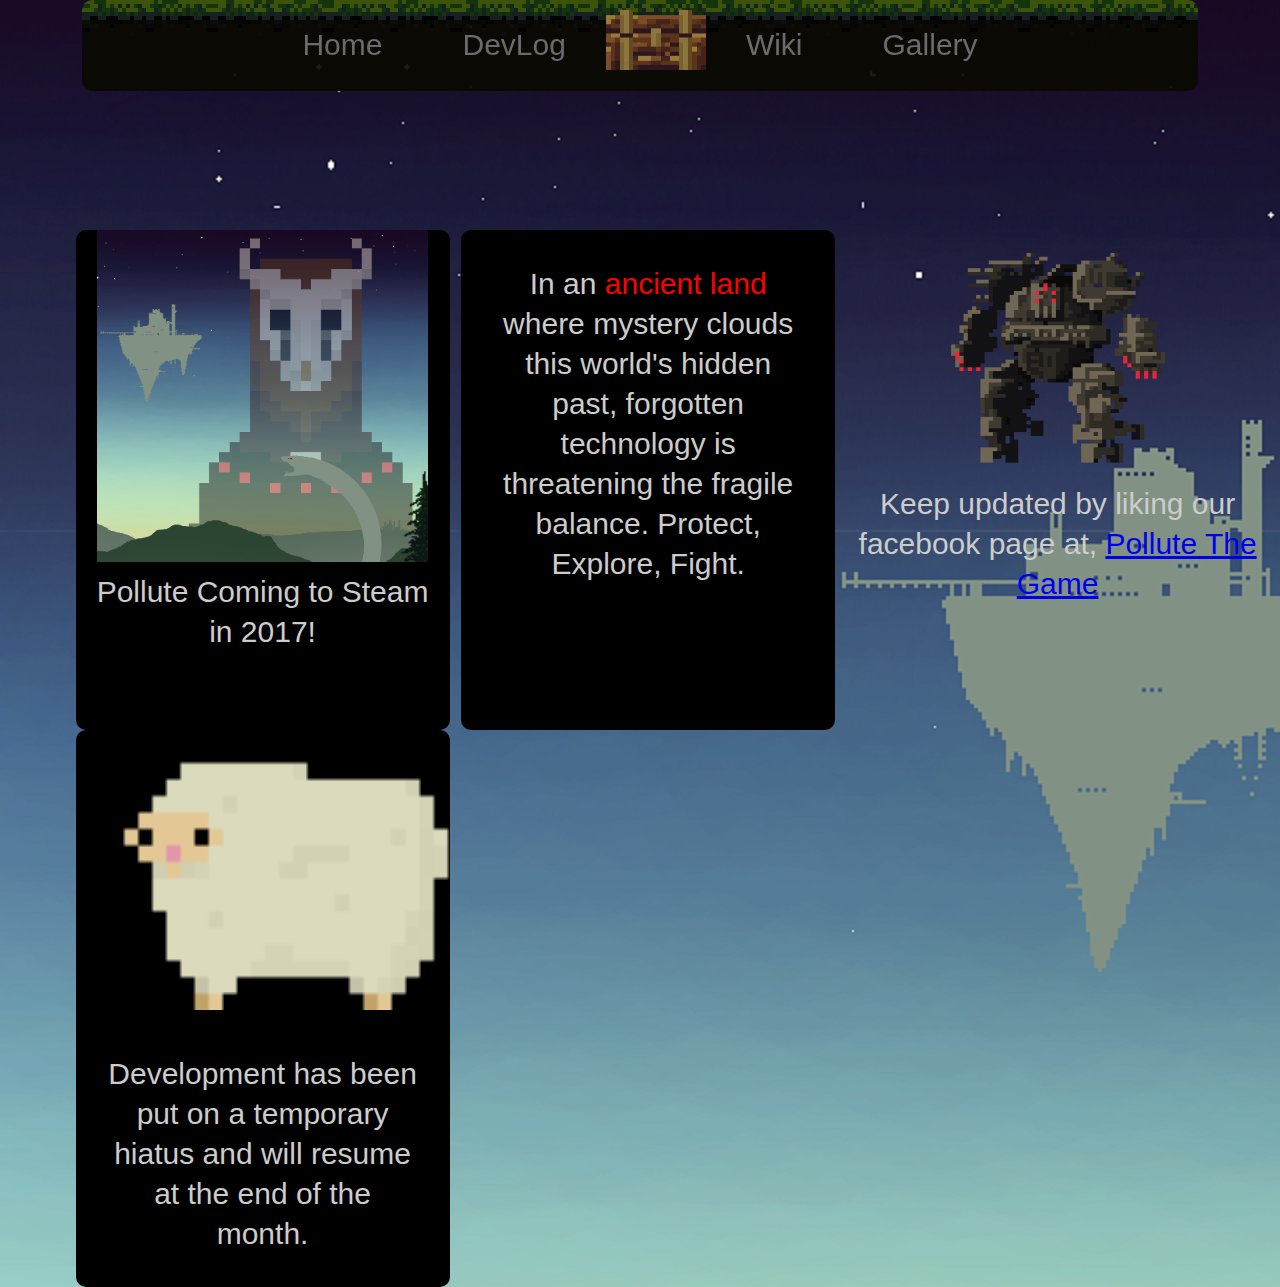
<file: index.html>
<!DOCTYPE html><html lang="en-us"><head>  <title>Pollute-Home</title>  <link rel="stylesheet" type="text/css" href="Pollute.css" /></head>	<body>	<main>		<header title="Pollute"> 				<div class="logo" >			<!--<img src="images/Logo.gif" alt="The Pollute Logo" height="200" width="500">/-->		</div>					<!-- nav ul ul li/-->			<nav role="navigation" class="main-nav" style="z-index:100;">			<ul>				<li><a id="blank"></a></li>				<li><a id="blank"></a></li>								<li><a href="index.html">Home</a></li>								<li><a href="devlog.html">DevLog</a>								<li style="padding-top: 10px; padding-bottom: 11px;"> 					<a id="buy-img" class="buygamelogo" href="buy.html" >						  <img src="images/buy.png" onmouseover="this.src='images/buy-o.png'"						  onmouseout="this.src='images/buy.png'"						  alt="Buy the game" height="60" width="100"> 					</a>														</li>																<li ><a href="wiki/index.html">Wiki</a>					<ul style="z-index:100;">						<li style="z-index:100"><a href="wiki/creatures.html">Creatures</a>																				</li>												<li><a href="">Characters</a>																			</li>												<li><a href="#">Places</a></li>					</ul>				</li>								<li><a href="gallery.html">Gallery</a></li>				<li><a id="blank"></a></li>				<li><a id="blank"></a></li>			</ul>						</nav>					</header><div id="all"><div class="blocks">	<div class="news-block"id="image-block">		<img src="images/main-img.png" alt="Main Img" height="500" width="500">		<p>Pollute Coming to Steam in 2017!</p>	</div>		<div class="news-block" id="motto-block">		<p>In an <span style="color:red">ancient land</span> where mystery clouds this world's hidden past, 		forgotten technology is threatening the fragile balance. 		Protect, Explore, Fight.</p>	</div>		<div class="news-block" id="news-block">		<img src="images/sheep.gif" alt="Main Img" height="280" width="380">		<p>Development has been put on a temporary hiatus and will resume at the end of the month.  </p>		</div></div></div>	</main>	<footer>	<img src="images/Robot.gif" alt="Robot" height="244" width="256">	<p>Keep updated by liking our facebook page at, <a href="http://www.facebook.com/pollutethegame">Pollute The Game</a></p></footer>		</body></html>
</file>
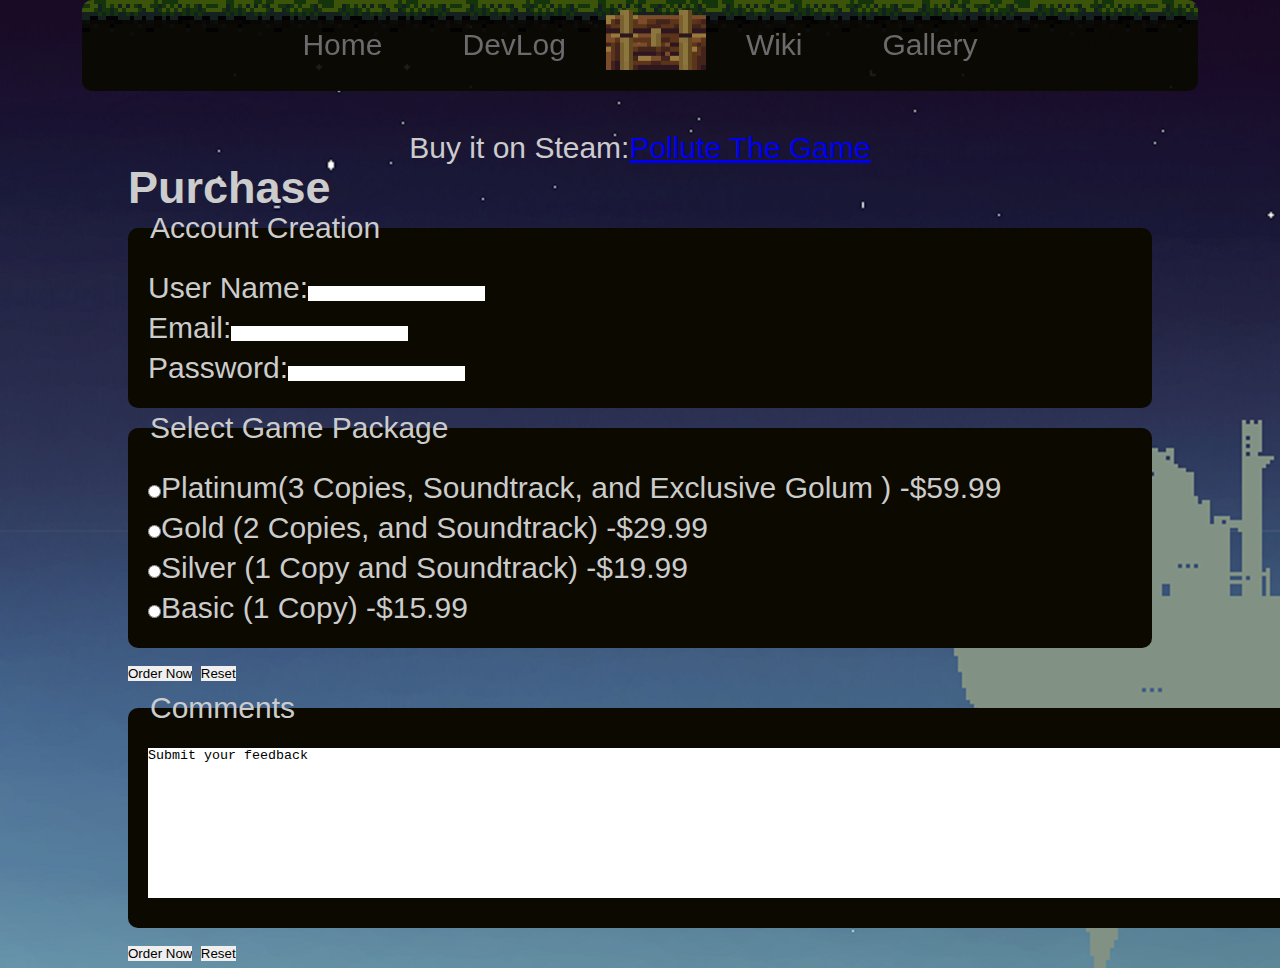
<file: buy.html>
<!DOCTYPE html>
<html lang="en-us">

<head>
  <title>Pollute-BUY</title>
  <link rel="stylesheet" type="text/css" href="Pollute.css" />
</head>

<body>
	<nav role="navigation" class="main-nav" style="z-index:100;">
			<ul>
				<li><a id="blank"></a></li>
				<li><a id="blank"></a></li>
				
				<li><a href="index.html">Home</a></li>
				
				<li><a href="devlog.html">DevLog</a>
				
				<li style="padding-top: 10px; padding-bottom: 11px;"> 
					<a id="buy-img" class="buygamelogo" href="buy.html" >
						  <img src="images/buy.png" onmouseover="this.src='images/buy-o.png'"
						  onmouseout="this.src='images/buy.png'"
						  alt="Buy the game" height="60" width="100"> 
					</a>
					
					
				</li>
				
				
				
				<li ><a href="wiki/index.html">Wiki</a>
					<ul style="z-index:100;">
						<li style="z-index:100"><a href="#">Creatures</a>
							<ul style="z-index:100;">
								<li><a href="#">Friendly</a></li>
								<li><a href="#">Enemy</a></li>
								<li><a href="#">Utility</a>
									<ul style="z-index:100;">
										<li><a href="#">Golems</a></li>
										<li><a href="#">Mounts</a></li>
									</ul>
								</li>
							</ul>
							
						</li>
						
						<li><a href="#">Characters</a>
							<ul style="z-index:100;">
								<li><a href="#">Playable</a></li>
								<li><a href="#">Non-Playable</a></li>
							</ul>
						
						</li>
						
						<li><a href="#">Places</a></li>
					</ul>
				</li>

				
				<li><a href="gallery.html">Gallery</a></li>
				<li><a id="blank"></a></li>
				<li><a id="blank"></a></li>
			</ul>
	</nav>
	<main>
	<div id="purchase">
	<p style="text-align:center;">Buy it on Steam:<a href="http://store.steampowered.com">Pollute The Game</a><p>
	<h2>Purchase</h2>
	<form name="order" id="order" action="http://jcc.sunyjefferson.edu/cis119/vqs/show-data.php" method="post"> 
	<!-- name is for the back end of the server, id lets you tag css to the puppy  action is where it is being sent to. 
	action is where exactly to send the data, method: a "post" doesnt show up in the url, a "get" does show up in url/-->
	
	<fieldset>
	<legend> Account Creation</legend>
	<label for="Name">User Name:</label><input type="text" name="Name" required="required"><br>
	<label for="Email">Email:</label><input type="email" name="Email" required="required"><br>
	<label for="Password">Password:</label><input type="password" name="Password" required="required"><br>

	</fieldset>
	
	<fieldset>
	<legend> Select Game Package</legend>
	
		<input type="radio" name="Game-type" value="Platinum"><label for="Food-type">Platinum(3 Copies, Soundtrack, and Exclusive Golum ) -$59.99</label><br>
		<input type="radio" name="Game-type" value="Gold"><label for="Food-type"    >Gold    (2 Copies, and Soundtrack)                   -$29.99</label><br>
		<input type="radio" name="Game-type" value="Silver"><label for="Food-type"  >Silver  (1 Copy and Soundtrack)                      -$19.99</label><br>
		<input type="radio" name="Game-type" value="Basic"><label for="Food-type"   >Basic   (1 Copy)                                     -$15.99</label><br>
	
	
	</fieldset>
	<input type="submit" value="Order Now">
	<input type="reset" value="Reset">
	
	
	
	
	
	<fieldset>
	<legend> Comments</legend>
	<textarea name="message" rows="10" cols="173">
Submit your feedback
	</textarea>
	</fieldset>
	
	
	<input type="submit" value="Order Now">
	<input type="reset" value="Reset">
	</form>
	</div>
	</main>
</body>
</file>
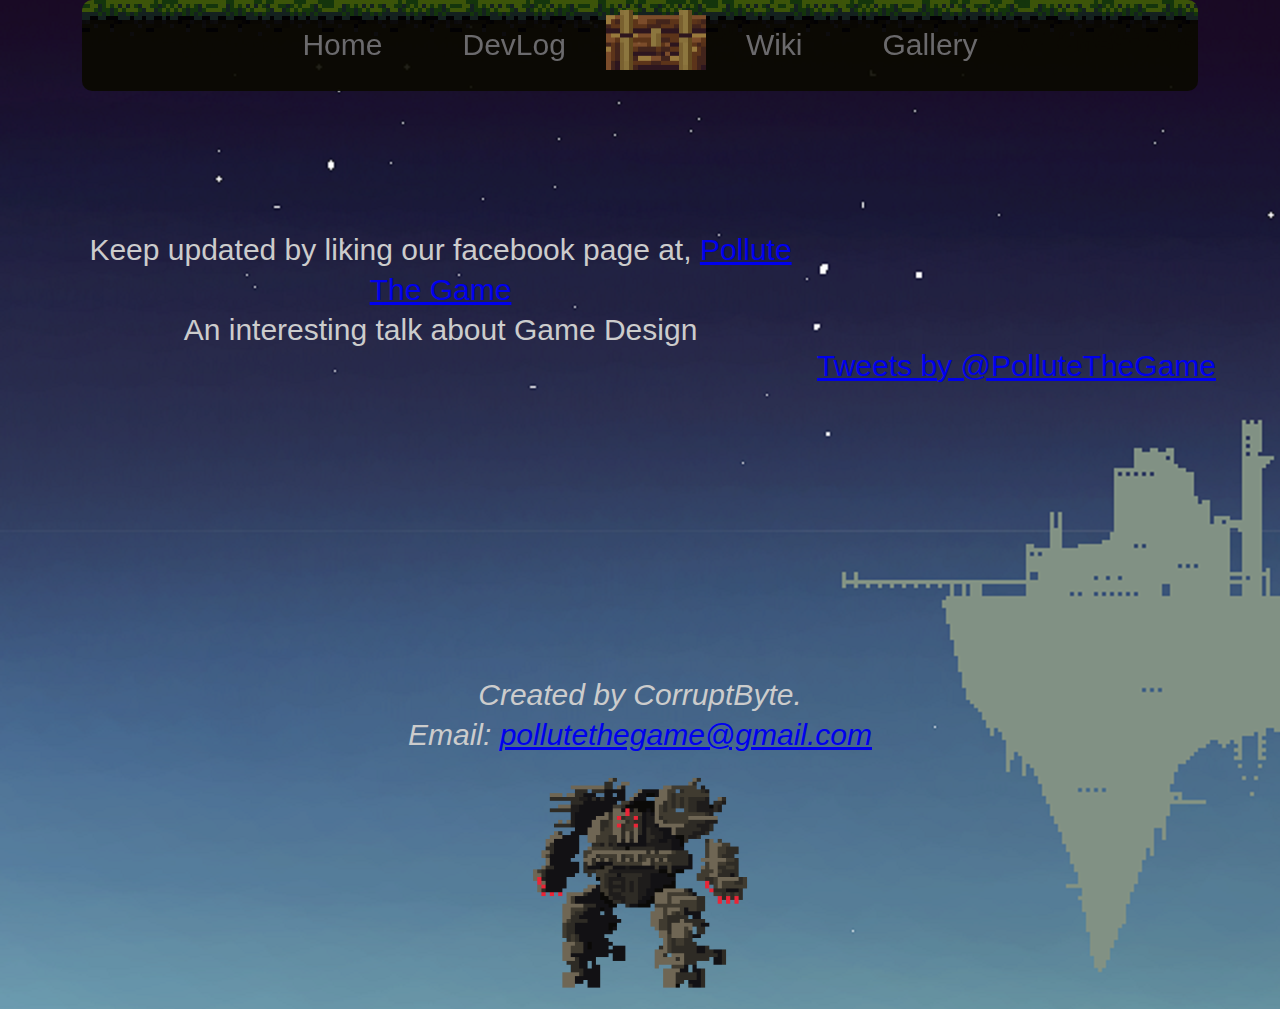
<file: devlog.html>
<!DOCTYPE html><html lang="en-us"><head>  <title>Pollute-Home</title>  <link rel="stylesheet" type="text/css" href="Pollute.css" /></head>	<body>	<div id="fb-root"></div><script>(function(d, s, id) {  var js, fjs = d.getElementsByTagName(s)[0];  if (d.getElementById(id)) return;  js = d.createElement(s); js.id = id;  js.src = "//connect.facebook.net/en_US/sdk.js#xfbml=1&version=v2.3";  fjs.parentNode.insertBefore(js, fjs);}(document, 'script', 'facebook-jssdk'));</script>	<main>		<header title="Pollute"> 									<!-- nav ul ul li/-->			<nav role="navigation" class="main-nav" style="z-index:100;">			<ul>				<li><a id="blank"></a></li>				<li><a id="blank"></a></li>								<li><a href="index.html">Home</a></li>								<li><a href="devlog.html">DevLog</a>								<li style="padding-top: 10px; padding-bottom: 11px;"> 					<a id="buy-img" class="buygamelogo" href="buy.html" >						  <img src="images/buy.png" onmouseover="this.src='images/buy-o.png'"						  onmouseout="this.src='images/buy.png'"						  alt="Buy the game" height="60" width="100"> 					</a>														</li>																<li ><a href="wiki/index.html">Wiki</a>					<ul style="z-index:100;">						<li style="z-index:100"><a href="#">Creatures</a>																				</li>												<li><a href="#">Characters</a>																			</li>												<li><a href="#">Places</a></li>					</ul>				</li>								<li><a href="gallery.html">Gallery</a></li>				<li><a id="blank"></a></li>				<li><a id="blank"></a></li>			</ul>						</nav>					</header><div id="all"><div class="blocks">		<!-- link to facebook page and put in a twitter thing/-->	<div id="twitter" style="clear:all;">		<a class="twitter-timeline" href="https://twitter.com/PolluteTheGame" data-widget-id="593632392176336897">Tweets by @PolluteTheGame</a>			<script>!function(d,s,id){var js,fjs=d.getElementsByTagName(s)[0],p=/^http:/.test(d.location)?'http':'https';if(!d.getElementById(id)){js=d.createElement(s);js.id=id;js.src=p+"://platform.twitter.com/widgets.js";fjs.parentNode.insertBefore(js,fjs);}}(document,"script","twitter-wjs");</script>	</div>		<p>Keep updated by liking our facebook page at, <a href="http://www.facebook.com/pollutethegame">Pollute The Game</a></p>			<div id="facebook">		<div id="fb-root"></div>			<script>(function(d, s, id) {				var js, fjs = d.getElementsByTagName(s)[0];				if (d.getElementById(id)) return;				js = d.createElement(s); js.id = id;				js.src = "//connect.facebook.net/en_US/sdk.js#xfbml=1&version=v2.3";				fjs.parentNode.insertBefore(js, fjs);			}(document, 'script', 'facebook-jssdk'));</script>	</div>	</div>	<p>An interesting talk about Game Design</p>	<iframe width="560" height="315" src="https://www.youtube.com/embed/zQvWMdWhFCc" frameborder="0" allowfullscreen></iframe></div>			</main>	<footer>	<address>			Created by CorruptByte.<br> 			Email: <a href="mailto:pollutethegame@gmail.com">pollutethegame@gmail.com</a>		</address>	<img src="images/Robot.gif" alt="Robot" height="244" width="256"></footer>		</body></html>
</file>
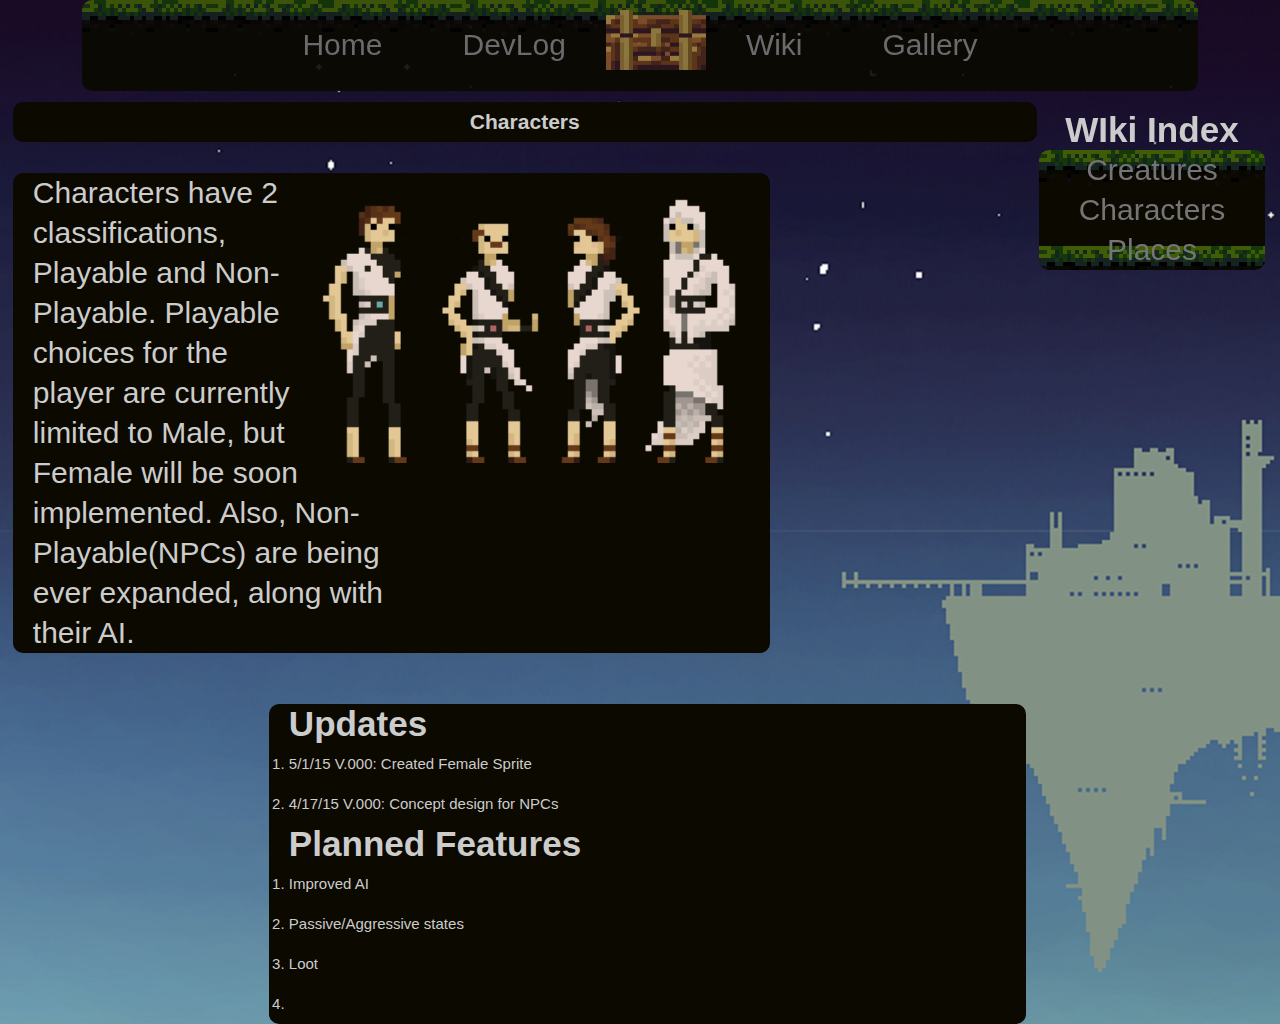
<file: wiki/characters.html>
<!DOCTYPE html><html lang="en-us"><head>  <title>Pollute-Wiki</title>  <link rel="stylesheet" type="text/css" href="../Pollute.css" /></head>	<body>	<main>		<header title="Pollute" > 					<!-- nav ul ul li/-->			<nav role="navigation" class="main-nav" style="z-index:100;">			<ul>				<li><a id="blank"></a></li>				<li><a id="blank"></a></li>								<li><a href="..\index.html">Home</a></li>								<li><a href="..\devlog.html">DevLog</a>								<li style="padding-top: 10px; padding-bottom: 11px;"> 					<a id="buy-img" class="buygamelogo" href="../buy.html" >						  <img src="../images/buy.png" onmouseover="this.src='../images/buy-o.png'"						  onmouseout="this.src='../images/buy.png'"						  alt="Buy the game" height="60" width="100"> 					</a>														</li>																<li ><a href="index.html">Wiki</a>					<ul style="z-index:100;">						<li style="z-index:100"><a href="creatures.html">Creatures</a>							<ul style="z-index:100;">															</ul>													</li>												<li><a href="characters.html">Characters</a>													</li>												<li><a href="places.html">Places</a></li>					</ul>				</li>								<li><a href="../gallery.html">Gallery</a></li>				<li><a id="blank"></a></li>				<li><a id="blank"></a></li>			</ul>			</nav>		</header><div id="all-wiki">		<div class="main-block">			<h3 style="text-align: center; ">Characters </h3>		</div>							<div id="imgndesc" style="margin-top: 3%;">						<img id="mainImage" src="../images/characters.png" alt="" height="40%" width="60%" >			<p>			Characters have 2 classifications, Playable and Non-Playable. Playable choices for the player are currently limited to Male, but Female will be soon implemented. Also, Non-Playable(NPCs) are being ever expanded, along with their AI.  			</p>			<!--<a href="playable.html">Playable Wiki</a>			<a href="ted.html">Non-Playable Wiki</a>/-->										</div>		<div id="updates">		<h3>Updates</h3>		<ol>			<li><p>5/1/15 V.000: Created Female Sprite </p></li>			<li><p>4/17/15 V.000: Concept design for NPCs</p></li>					</ol>		<h3>Planned Features</h3>		<ol>			<li><p>Improved AI</p></li>			<li><p>Passive/Aggressive states</p></li>			<li><p>Loot</p></li>			<li><p></p></li>		</ol>				<aside>		<h3>WIki Index</h3>		<ul>		<li id="no-bg"> <a href="creatures.html">Creatures</a><!--DONE/-->			<ul>				<li><a href="friendly.html">Friendly					<!--<ul>						<li><a href="sheep.html">Sheep</li>						<li><a href="cows.html">Cows</li>						<li><a href="lama.html">Lama</li>					</ul>/-->				</li>				<li><a href="enemy.html">Enemy</a>					<!--<ul>						<li style="left: -20%;"><a href="mushieroom.html">Mushieroom</a></li>						<li style="z-index:100; left: -20%;"><a href="slime.html">Slime</a></li>					</ul>/-->				</li>							</ul>									</li>								<li id="no-bg"><a href="characters.html">Characters</a>			<ul>				<li><a href="playable.html">Playable</a>					<!--<ul>						<li><a href="male.html">Male</a></li>						<li><a href="female.html">Female</a></li>					</ul>/-->				</li>								<li><a href="nonplayable.html">Non-Playable</a>					<!--<ul>						<li><a href="ted.html">Ted</a></li>						</ul>/-->				</li>			</ul>		</li>		<li id="no-bg"><a href="places.html">Places</a>			<!--<ul>				<li><a href="forest.html">Forest</a></li>				<li><a href="town.html">Town</a></li>				<li><a href="laupda.html">Lapuda</a></li>			</ul>/-->		</li>		</ul>	</aside>			</main>			</body></html>
</file>
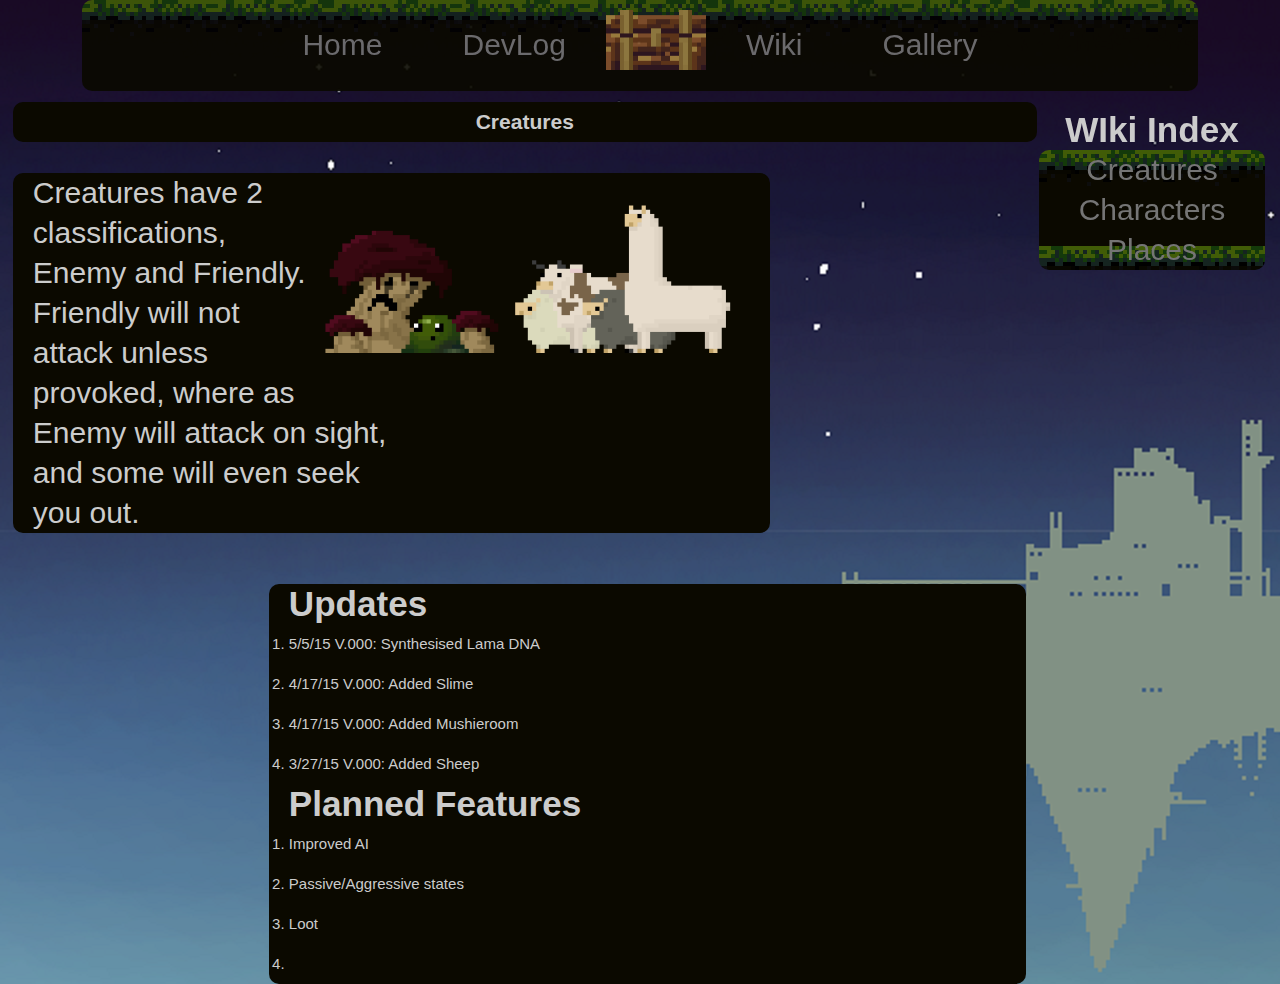
<file: wiki/creatures.html>
<!DOCTYPE html><html lang="en-us"><head>  <title>Pollute-Wiki</title>  <link rel="stylesheet" type="text/css" href="../Pollute.css" /></head>	<body>	<main>		<header title="Pollute" > 					<!-- nav ul ul li/-->			<nav role="navigation" class="main-nav" style="z-index:100;">			<ul>				<li><a id="blank"></a></li>				<li><a id="blank"></a></li>								<li><a href="..\index.html">Home</a></li>								<li><a href="..\devlog.html">DevLog</a>								<li style="padding-top: 10px; padding-bottom: 11px;"> 					<a id="buy-img" class="buygamelogo" href="../buy.html" >						  <img src="../images/buy.png" onmouseover="this.src='../images/buy-o.png'"						  onmouseout="this.src='../images/buy.png'"						  alt="Buy the game" height="60" width="100"> 					</a>														</li>																<li ><a href="index.html">Wiki</a>					<ul style="z-index:100;">						<li style="z-index:100"><a href="creatures.html">Creatures</a>							<ul style="z-index:100;">															</ul>													</li>												<li><a href="characters.html">Characters</a>													</li>												<li><a href="places.html">Places</a></li>					</ul>				</li>								<li><a href="../gallery.html">Gallery</a></li>				<li><a id="blank"></a></li>				<li><a id="blank"></a></li>			</ul>			</nav>		</header><div id="all-wiki">		<div class="main-block">			<h3 style="text-align: center; ">Creatures </h3>		</div>							<div id="imgndesc" style="margin-top: 3%;">						<img id="mainImage" src="../images/creatures.png" alt="" height="40%" width="60%" >			<p>			Creatures have 2 classifications, Enemy and Friendly. Friendly will not attack unless provoked, where as Enemy will attack on sight, and some will even seek you out.  			</p>			<!--<a href="enemy.html">Enemy Wiki</a>			<a href="friendly.html">Friendly Wiki</a>/-->										</div>		<div id="updates">		<h3>Updates</h3>		<ol>			<li><p>5/5/15 V.000: Synthesised Lama DNA </p></li>			<li><p>4/17/15 V.000: Added Slime</p></li>			<li><p>4/17/15 V.000: Added Mushieroom</p></li>			<li><p>3/27/15 V.000: Added Sheep</p></li>		</ol>		<h3>Planned Features</h3>		<ol>			<li><p>Improved AI</p></li>			<li><p>Passive/Aggressive states</p></li>			<li><p>Loot</p></li>			<li><p></p></li>		</ol>				<aside>		<h3>WIki Index</h3>		<ul>		<li id="no-bg"> <a href="creatures.html">Creatures</a><!--DONE/-->			<ul>				<li><a href="friendly.html">Friendly					<!--<ul>						<li><a href="sheep.html">Sheep</li>						<li><a href="cows.html">Cows</li>						<li><a href="lama.html">Lama</li>					</ul>/-->				</li>				<li><a href="enemy.html">Enemy</a>					<!--<ul>						<li style="left: -20%;"><a href="mushieroom.html">Mushieroom</a></li>						<li style="z-index:100; left: -20%;"><a href="slime.html">Slime</a></li>					</ul>/-->				</li>							</ul>									</li>								<li id="no-bg"><a href="characters.html">Characters</a>			<ul>				<li><a href="playable.html">Playable</a>					<!--<ul>						<li><a href="male.html">Male</a></li>						<li><a href="female.html">Female</a></li>					</ul>/-->				</li>								<li><a href="nonplayable.html">Non-Playable</a>					<!--<ul>						<li><a href="ted.html">Ted</a></li>						</ul>/-->				</li>			</ul>		</li>		<li id="no-bg"><a href="places.html">Places</a>			<!--<ul>				<li><a href="forest.html">Forest</a></li>				<li><a href="town.html">Town</a></li>				<li><a href="laupda.html">Lapuda</a></li>			</ul>/-->		</li>		</ul>	</aside></main>			</body></html>
</file>
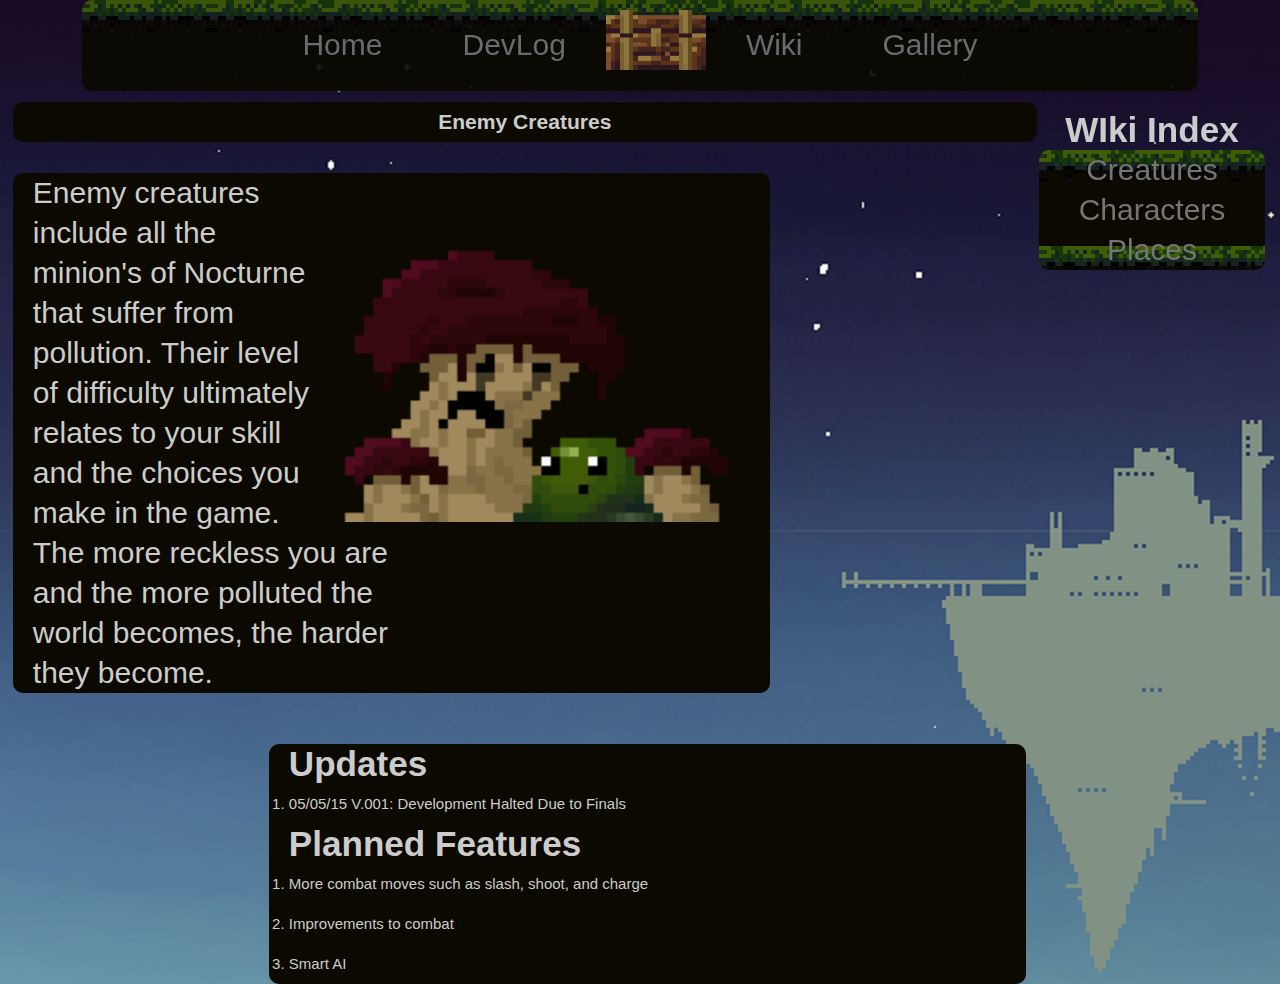
<file: wiki/enemy.html>
<!DOCTYPE html><html lang="en-us"><head>  <title>Pollute-Wiki</title>  <link rel="stylesheet" type="text/css" href="../Pollute.css" /></head>	<body>	<main>		<header title="Pollute" > 					<!-- nav ul ul li/-->			<nav role="navigation" class="main-nav" style="z-index:100;">			<ul>				<li><a id="blank"></a></li>				<li><a id="blank"></a></li>								<li><a href="..\index.html">Home</a></li>								<li><a href="..\devlog.html">DevLog</a>								<li style="padding-top: 10px; padding-bottom: 11px;"> 					<a id="buy-img" class="buygamelogo" href="../buy.html" >						  <img src="../images/buy.png" onmouseover="this.src='../images/buy-o.png'"						  onmouseout="this.src='../images/buy.png'"						  alt="Buy the game" height="60" width="100"> 					</a>														</li>																<li ><a href="index.html">Wiki</a>					<ul style="z-index:100;">						<li style="z-index:100"><a href="creatures.html">Creatures</a>							<ul style="z-index:100;">															</ul>													</li>												<li><a href="characters.html">Characters</a>													</li>												<li><a href="places.html">Places</a></li>					</ul>				</li>								<li><a href="../gallery.html">Gallery</a></li>				<li><a id="blank"></a></li>				<li><a id="blank"></a></li>			</ul>			</nav>		</header><div id="all-wiki">		<div class="main-block">			<h3 style="text-align: center; ">Enemy Creatures </h3>		</div>							<div id="imgndesc" style="margin-top: 3%;">						<img id="mainImage" src="../images/enemy.png" alt="enemy creatures" height="40%" width="60%" >			<p>						Enemy creatures include all the minion's of Nocturne that suffer from pollution. Their level of difficulty ultimately relates to your skill and the choices you make in the game. The more reckless you are and the more polluted the world becomes, the harder they become.  			</p>										</div>		<div id="updates">		<h3>Updates</h3>		<ol>			<li><p>05/05/15 V.001: Development Halted Due to Finals  </p></li>					</ol>		<h3>Planned Features</h3>		<ol>			<li><p>More combat moves such as slash, shoot, and charge</p></li>			<li><p>Improvements to combat </p></li>			<li><p>Smart AI</p></li>					</ol>		</div>									</div>			<aside>		<h3>WIki Index</h3>		<ul>		<li id="no-bg"> <a href="creatures.html">Creatures</a><!--DONE/-->			<ul>				<li><a href="friendly.html">Friendly					<!--<ul>						<li><a href="sheep.html">Sheep</li>						<li><a href="cows.html">Cows</li>						<li><a href="lama.html">Lama</li>					</ul>/-->				</li>				<li><a href="enemy.html">Enemy</a>					<!--<ul>						<li style="left: -20%;"><a href="mushieroom.html">Mushieroom</a></li>						<li style="z-index:100; left: -20%;"><a href="slime.html">Slime</a></li>					</ul>/-->				</li>							</ul>									</li>								<li id="no-bg"><a href="characters.html">Characters</a>			<ul>				<li><a href="playable.html">Playable</a>					<!--<ul>						<li><a href="male.html">Male</a></li>						<li><a href="female.html">Female</a></li>					</ul>/-->				</li>								<li><a href="nonplayable.html">Non-Playable</a>					<!--<ul>						<li><a href="ted.html">Ted</a></li>						</ul>/-->				</li>			</ul>		</li>		<li id="no-bg"><a href="places.html">Places</a>			<!--<ul>				<li><a href="forest.html">Forest</a></li>				<li><a href="town.html">Town</a></li>				<li><a href="laupda.html">Lapuda</a></li>			</ul>/-->		</li>		</ul>	</aside></main>			</body></html>
</file>
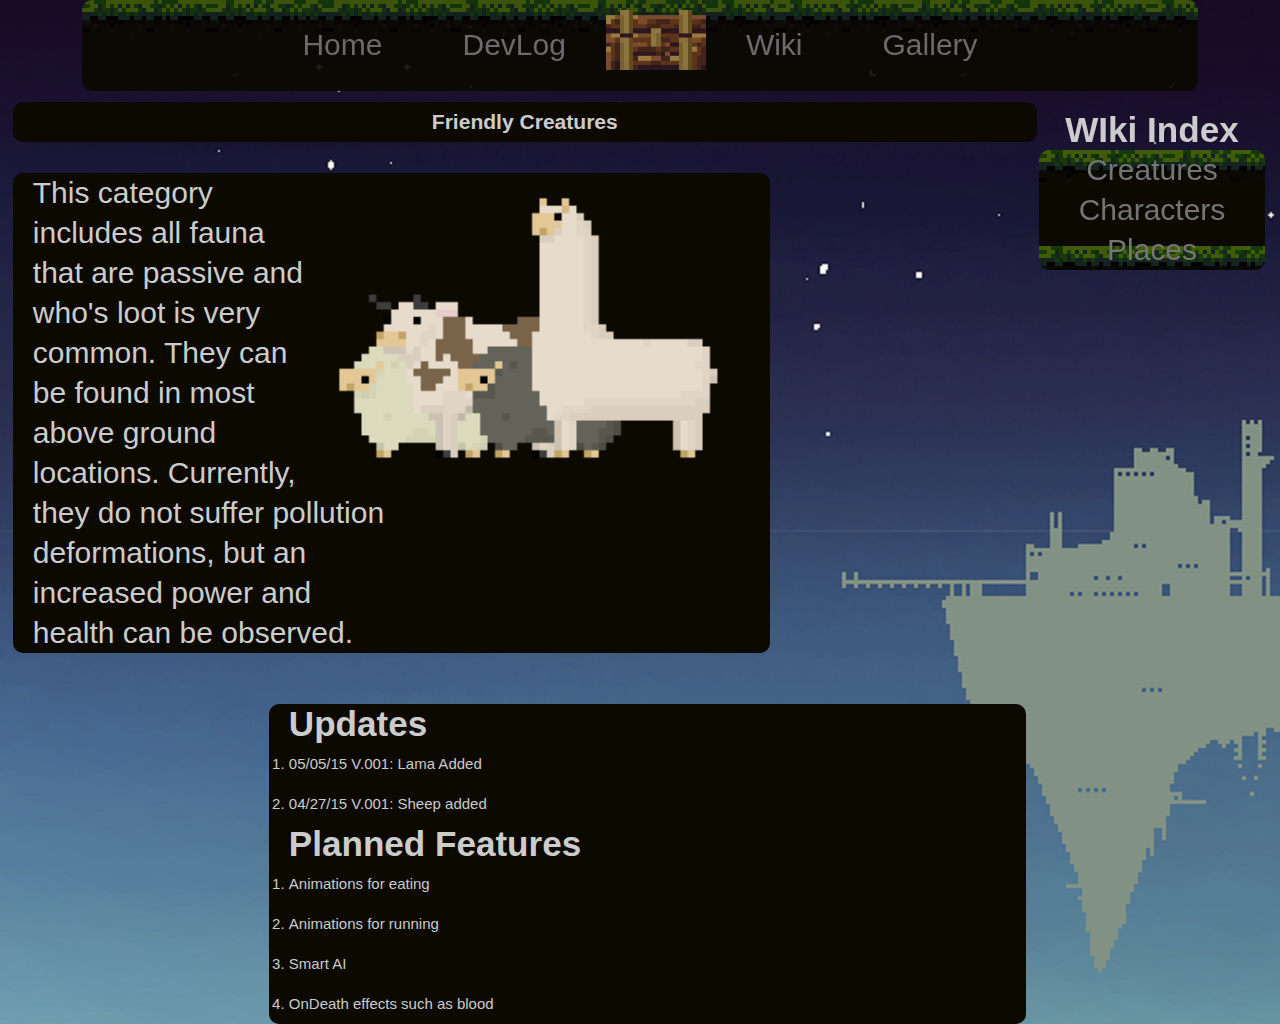
<file: wiki/friendly.html>
<!DOCTYPE html><html lang="en-us"><head>  <title>Pollute-Wiki</title>  <link rel="stylesheet" type="text/css" href="../Pollute.css" /></head>	<body>	<main>		<header title="Pollute" > 					<!-- nav ul ul li/-->			<nav role="navigation" class="main-nav" style="z-index:100;">			<ul>				<li><a id="blank"></a></li>				<li><a id="blank"></a></li>								<li><a href="..\index.html">Home</a></li>								<li><a href="..\devlog.html">DevLog</a>								<li style="padding-top: 10px; padding-bottom: 11px;"> 					<a id="buy-img" class="buygamelogo" href="../buy.html" >						  <img src="../images/buy.png" onmouseover="this.src='../images/buy-o.png'"						  onmouseout="this.src='../images/buy.png'"						  alt="Buy the game" height="60" width="100"> 					</a>														</li>																<li ><a href="index.html">Wiki</a>					<ul style="z-index:100;">						<li style="z-index:100"><a href="creatures.html">Creatures</a>							<ul style="z-index:100;">															</ul>													</li>												<li><a href="characters.html">Characters</a>													</li>												<li><a href="places.html">Places</a></li>					</ul>				</li>								<li><a href="../gallery.html">Gallery</a></li>				<li><a id="blank"></a></li>				<li><a id="blank"></a></li>			</ul>			</nav>		</header><div id="all-wiki">		<div class="main-block">			<h3 style="text-align: center; ">Friendly Creatures </h3>		</div>							<div id="imgndesc" style="margin-top: 3%;">						<img id="mainImage" src="../images/friendly.png" alt="friendly creatures" height="40%" width="60%" >			<p>						This category includes all fauna that are passive and who's loot is very common. They can be found in most above ground locations. Currently, they do not suffer pollution deformations, but an increased power and health can be observed.    			</p>										</div>		<div id="updates">		<h3>Updates</h3>		<ol>			<li><p>05/05/15 V.001: Lama Added </p></li>			<li><p>04/27/15 V.001: Sheep added </p></li>					</ol>		<h3>Planned Features</h3>		<ol>			<li><p>Animations for eating</p></li>			<li><p>Animations for running</p></li>			<li><p>Smart AI</p></li>			<li><p>OnDeath effects such as blood</p></li>		</ol>		</div>									</div>			<aside>		<h3>WIki Index</h3>		<ul>		<li id="no-bg"> <a href="creatures.html">Creatures</a><!--DONE/-->			<ul>				<li><a href="friendly.html">Friendly					<!--<ul>						<li><a href="sheep.html">Sheep</li>						<li><a href="cows.html">Cows</li>						<li><a href="lama.html">Lama</li>					</ul>/-->				</li>				<li><a href="enemy.html">Enemy</a>					<!--<ul>						<li style="left: -20%;"><a href="mushieroom.html">Mushieroom</a></li>						<li style="z-index:100; left: -20%;"><a href="slime.html">Slime</a></li>					</ul>/-->				</li>							</ul>									</li>								<li id="no-bg"><a href="characters.html">Characters</a>			<ul>				<li><a href="playable.html">Playable</a>					<!--<ul>						<li><a href="male.html">Male</a></li>						<li><a href="female.html">Female</a></li>					</ul>/-->				</li>								<li><a href="nonplayable.html">Non-Playable</a>					<!--<ul>						<li><a href="ted.html">Ted</a></li>						</ul>/-->				</li>			</ul>		</li>		<li id="no-bg"><a href="places.html">Places</a>			<!--<ul>				<li><a href="forest.html">Forest</a></li>				<li><a href="town.html">Town</a></li>				<li><a href="laupda.html">Lapuda</a></li>			</ul>/-->		</li>		</ul>	</aside></main>			</body></html>
</file>
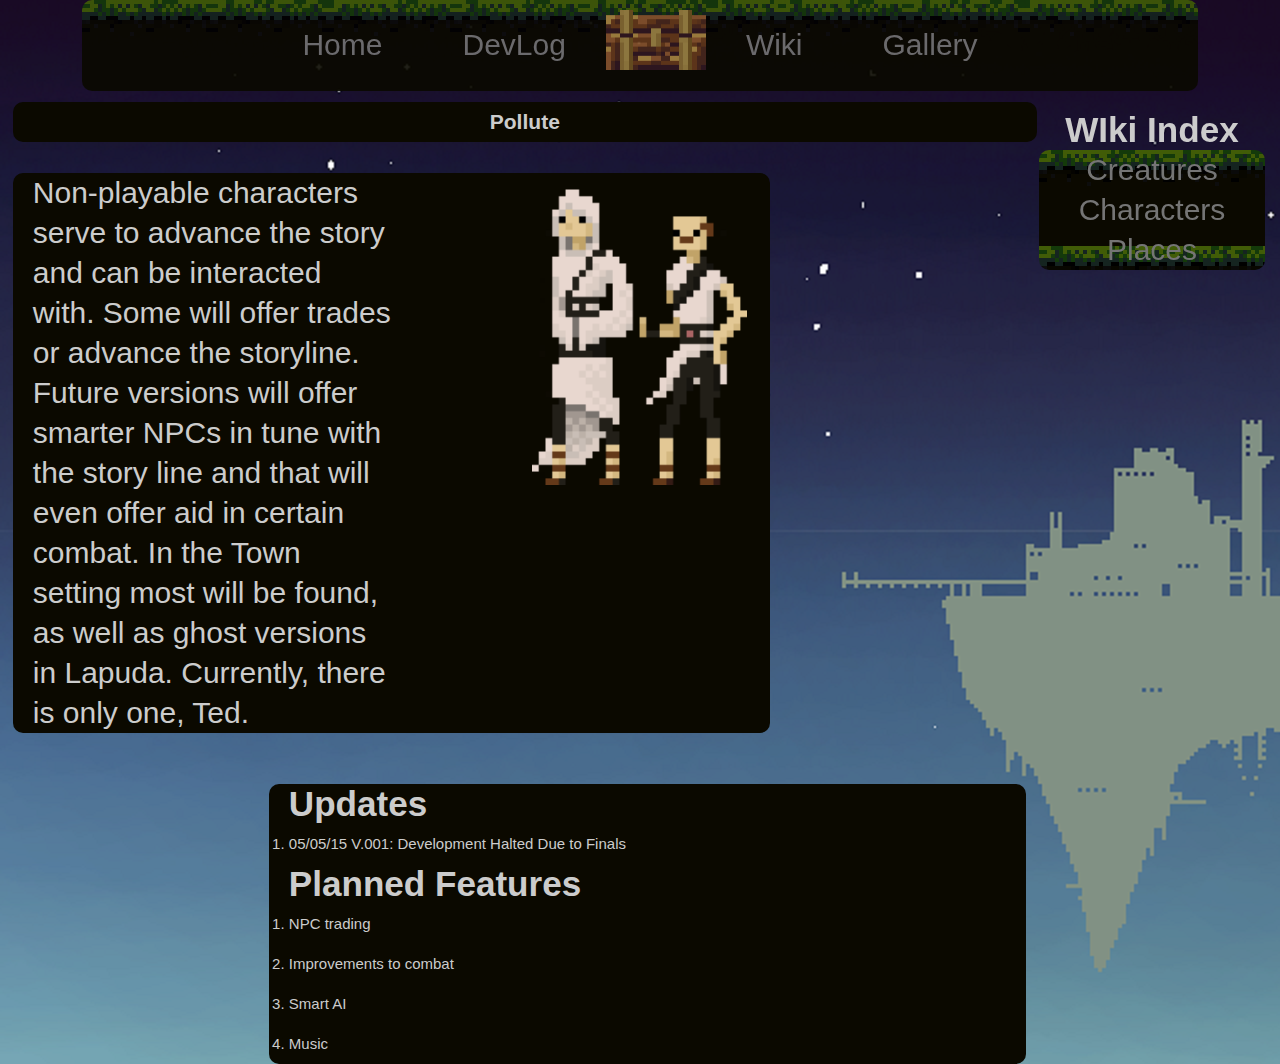
<file: wiki/nonplayable.html>
<!DOCTYPE html><html lang="en-us"><head>  <title>Pollute-Wiki</title>  <link rel="stylesheet" type="text/css" href="../Pollute.css" /></head>	<body>	<main>		<header title="Pollute" > 					<!-- nav ul ul li/-->			<nav role="navigation" class="main-nav" style="z-index:100;">			<ul>				<li><a id="blank"></a></li>				<li><a id="blank"></a></li>								<li><a href="..\index.html">Home</a></li>								<li><a href="..\devlog.html">DevLog</a>								<li style="padding-top: 10px; padding-bottom: 11px;"> 					<a id="buy-img" class="buygamelogo" href="../buy.html" >						  <img src="../images/buy.png" onmouseover="this.src='../images/buy-o.png'"						  onmouseout="this.src='../images/buy.png'"						  alt="Buy the game" height="60" width="100"> 					</a>														</li>																<li ><a href="index.html">Wiki</a>					<ul style="z-index:100;">						<li style="z-index:100"><a href="creatures.html">Creatures</a>							<ul style="z-index:100;">															</ul>													</li>												<li><a href="characters.html">Characters</a>													</li>												<li><a href="places.html">Places</a></li>					</ul>				</li>								<li><a href="../gallery.html">Gallery</a></li>				<li><a id="blank"></a></li>				<li><a id="blank"></a></li>			</ul>			</nav>		</header><div id="all-wiki">		<div class="main-block">			<h3 style="text-align: center; ">Pollute </h3>		</div>							<div id="imgndesc" style="margin-top: 3%;">						<img id="mainImage" src="../images/nonplayable.png" alt="NPC's" height="20%" width="30%" >			<p>						Non-playable characters serve to advance the story and can be interacted with. Some will offer trades or advance the storyline. Future versions will offer smarter NPCs in tune with the story line and that will even offer aid in certain combat. In the Town setting most will be found, as well as ghost versions in Lapuda. Currently, there is only one, Ted.  			</p>										</div>		<div id="updates">		<h3>Updates</h3>		<ol>			<li><p>05/05/15 V.001: Development Halted Due to Finals  </p></li>					</ol>		<h3>Planned Features</h3>		<ol>			<li><p>NPC trading</p></li>			<li><p>Improvements to combat </p></li>			<li><p>Smart AI</p></li>			<li><p>Music</p></li>		</ol>		</div>									</div>			<aside>		<h3>WIki Index</h3>		<ul>		<li id="no-bg"> <a href="creatures.html">Creatures</a><!--DONE/-->			<ul>				<li><a href="friendly.html">Friendly					<!--<ul>						<li><a href="sheep.html">Sheep</li>						<li><a href="cows.html">Cows</li>						<li><a href="lama.html">Lama</li>					</ul>/-->				</li>				<li><a href="enemy.html">Enemy</a>					<!--<ul>						<li style="left: -20%;"><a href="mushieroom.html">Mushieroom</a></li>						<li style="z-index:100; left: -20%;"><a href="slime.html">Slime</a></li>					</ul>/-->				</li>							</ul>									</li>								<li id="no-bg"><a href="characters.html">Characters</a>			<ul>				<li><a href="playable.html">Playable</a>					<!--<ul>						<li><a href="male.html">Male</a></li>						<li><a href="female.html">Female</a></li>					</ul>/-->				</li>								<li><a href="nonplayable.html">Non-Playable</a>					<!--<ul>						<li><a href="ted.html">Ted</a></li>						</ul>/-->				</li>			</ul>		</li>		<li id="no-bg"><a href="places.html">Places</a>			<!--<ul>				<li><a href="forest.html">Forest</a></li>				<li><a href="town.html">Town</a></li>				<li><a href="laupda.html">Lapuda</a></li>			</ul>/-->		</li>		</ul>	</aside></main>			</body></html>
</file>
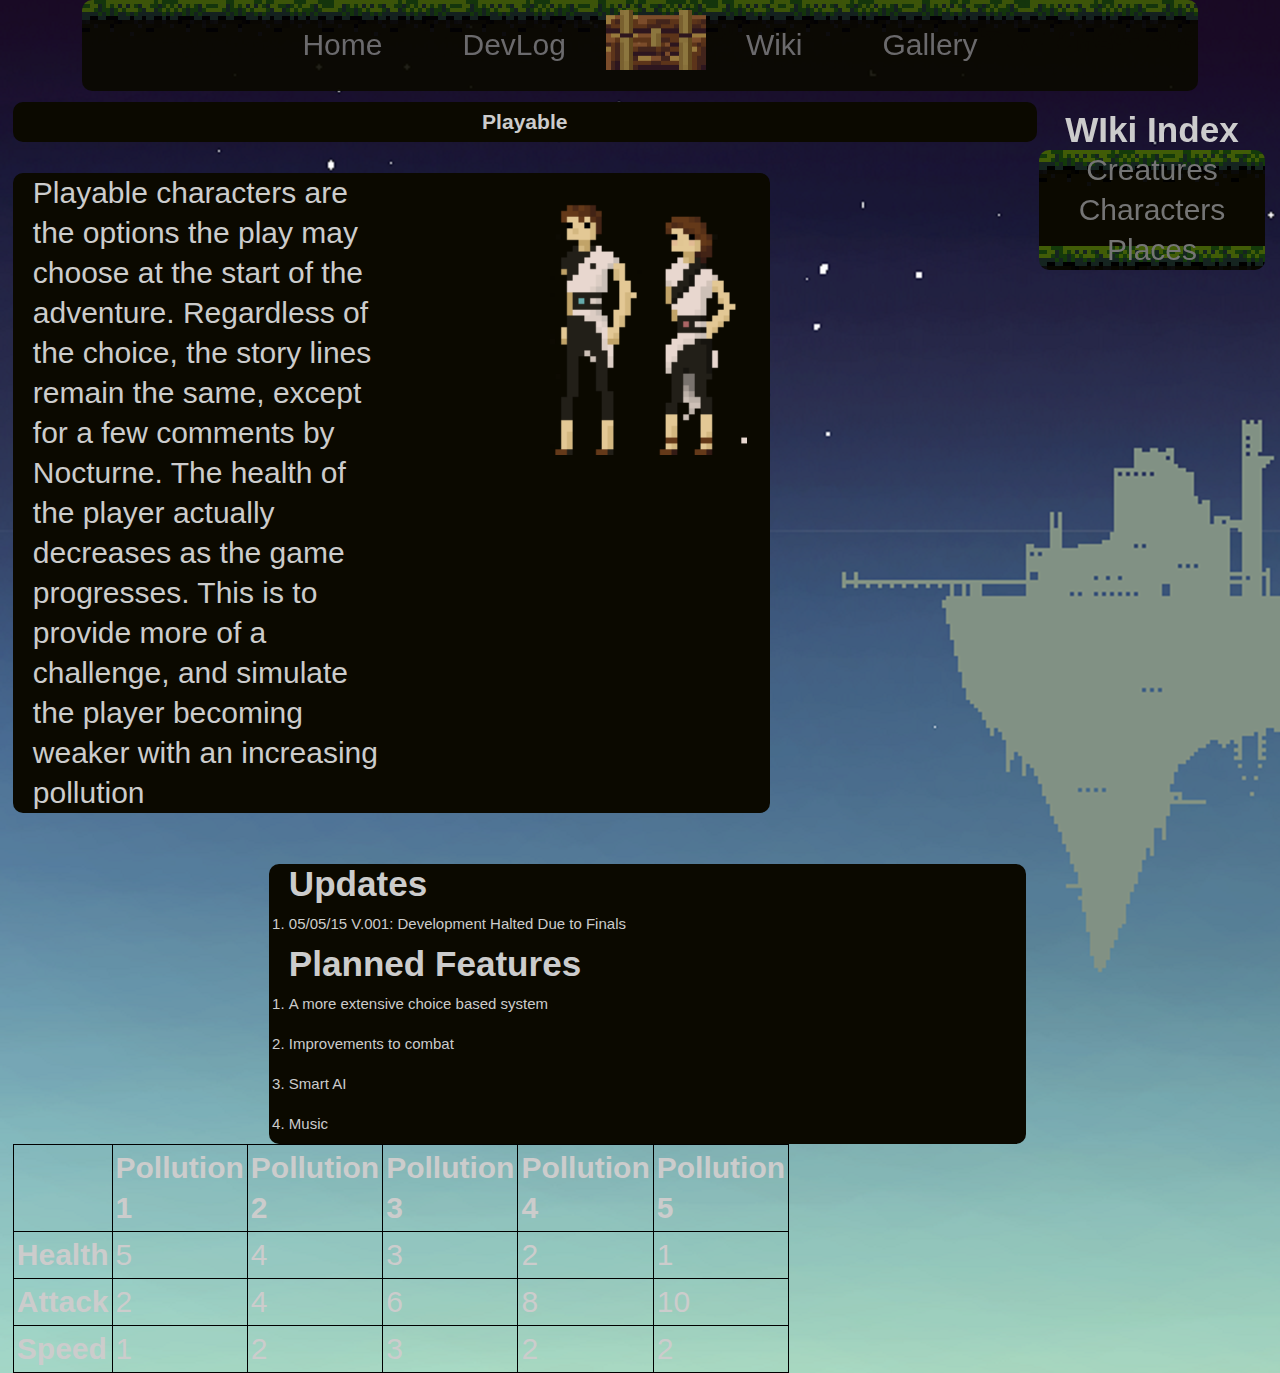
<file: wiki/playable.html>
<!DOCTYPE html><html lang="en-us"><head>  <title>Pollute-Wiki</title>  <link rel="stylesheet" type="text/css" href="../Pollute.css" /></head>	<body>	<main>		<header title="Pollute" > 					<!-- nav ul ul li/-->			<nav role="navigation" class="main-nav" style="z-index:100;">			<ul>				<li><a id="blank"></a></li>				<li><a id="blank"></a></li>								<li><a href="..\index.html">Home</a></li>								<li><a href="..\devlog.html">DevLog</a>								<li style="padding-top: 10px; padding-bottom: 11px;"> 					<a id="buy-img" class="buygamelogo" href="../buy.html" >						  <img src="../images/buy.png" onmouseover="this.src='../images/buy-o.png'"						  onmouseout="this.src='../images/buy.png'"						  alt="Buy the game" height="60" width="100"> 					</a>														</li>																<li ><a href="index.html">Wiki</a>					<ul style="z-index:100;">						<li style="z-index:100"><a href="creatures.html">Creatures</a>							<ul style="z-index:100;">															</ul>													</li>												<li><a href="characters.html">Characters</a>													</li>												<li><a href="places.html">Places</a></li>					</ul>				</li>								<li><a href="../gallery.html">Gallery</a></li>				<li><a id="blank"></a></li>				<li><a id="blank"></a></li>			</ul>			</nav>		</header><div id="all-wiki">		<div class="main-block">			<h3 style="text-align: center; ">Playable </h3>		</div>							<div id="imgndesc" style="margin-top: 3%;">						<img id="mainImage" src="../images/playable.png" alt="playable characters" height="20%" width="30%" >			<p>						Playable characters are the options the play may choose at the start of the adventure. Regardless of the choice, the story lines remain the same, except for a few comments by Nocturne. The health of the player actually decreases as the game progresses. This is to provide more of a challenge, and simulate the player becoming weaker with an increasing pollution  			</p>										</div>		<div id="updates">		<h3>Updates</h3>		<ol>			<li><p>05/05/15 V.001: Development Halted Due to Finals  </p></li>					</ol>		<h3>Planned Features</h3>		<ol>			<li><p>A more extensive choice based system</p></li>			<li><p>Improvements to combat </p></li>			<li><p>Smart AI</p></li>			<li><p>Music</p></li>		</ol>		</div>							<table>				<tr> <!-- table row/-->			<th scope="column">&nbsp;</th> <!-- table data cell   the & nbsp; is a non breaking space forves a blank/-->			<th scope="column">Pollution 1</th>			<th scope="column">Pollution 2</th>			<th scope="column">Pollution 3</th>			<th scope="column">Pollution 4</th>			<th scope="column">Pollution 5</th>		</tr>		<tr>			<th scope= "row">Health</th>			<td>5</td>			<td>4</td>			<td>3</td>			<td>2</td>			<td>1</td>		</tr>		<tr>			<th scope= "row">Attack</th>			<td>2</td>			<td>4</td>			<td>6</td>			<td>8</td>			<td>10</td>		</tr>		<tr >			<th scope= "row">Speed</th>			<td>1</td>			<td>2</td>			<td>3</td>			<td>2</td>			<td>2</td>		</tr>				</table>		</div>			<aside>		<h3>WIki Index</h3>		<ul>		<li id="no-bg"> <a href="creatures.html">Creatures</a><!--DONE/-->			<ul>				<li><a href="friendly.html">Friendly					<!--<ul>						<li><a href="sheep.html">Sheep</li>						<li><a href="cows.html">Cows</li>						<li><a href="lama.html">Lama</li>					</ul>/-->				</li>				<li><a href="enemy.html">Enemy</a>					<!--<ul>						<li style="left: -20%;"><a href="mushieroom.html">Mushieroom</a></li>						<li style="z-index:100; left: -20%;"><a href="slime.html">Slime</a></li>					</ul>/-->				</li>							</ul>									</li>								<li id="no-bg"><a href="characters.html">Characters</a>			<ul>				<li><a href="playable.html">Playable</a>					<!--<ul>						<li><a href="male.html">Male</a></li>						<li><a href="female.html">Female</a></li>					</ul>/-->				</li>								<li><a href="nonplayable.html">Non-Playable</a>					<!--<ul>						<li><a href="ted.html">Ted</a></li>						</ul>/-->				</li>			</ul>		</li>		<li id="no-bg"><a href="places.html">Places</a>			<!--<ul>				<li><a href="forest.html">Forest</a></li>				<li><a href="town.html">Town</a></li>				<li><a href="laupda.html">Lapuda</a></li>			</ul>/-->		</li>		</ul>	</aside></main>			</body></html>
</file>
<file: Pollute.css>
#buy-img{padding: 0;}

body, div, h1, h2, h3, h4, h5, h6, p, ul, ol, li, dl, dt, dd, img, form, fieldset, input, textarea, blockquote {
	margin: 0; padding: 0; border: 0;
}

#all{width:90%;
	margin-left:5%;}
#all-wiki{width:80%;
	margin-left:1%;}

body {
	
	height:100%;/*px, em, or % */
	background-color:#000000;
	background-image: url(images/background-tall.png);
	background-repeat:no-repeat;
	background-attachment: fixed;
	background-position: top left;
	color:#ccc;
	text-align: center;
	font-family: Impact, Charcoal, sans-serif; font-size: 30px; line-height: 40px;
}

footer{float: down;
	clear:all;}

	.blocks{
		margin-top:20%;
		width: 100%;}
	.news-block{
	margin: 0px;
	background-color: #000;
	padding: 0 20px;
	border-radius: 10px;  
	list-style: none;
	position: relative;
	min-height: 500px;}
	
	
	#image-block{width:29%; height: 30%; float:left;
				margin: 0% 1%;
				}
	#image-block img {width:99%; height:60%;}
	
	#motto-block{width:29%;  float:left;
				}
	#motto-block p{padding:  10% 3%}
	
	#news-block{width:29%;  float:left;
				margin: 0% 1%;}
	#news-block p{padding:  10% 3%}
	
#twitter{margin-top: 10%;
		float: right;}
	
.main-block{
	text-align: left;
	font-family: Impact, Charcoal, sans-serif; font-size: 18px; line-height: 40px;
	width: 100%;
	margin: 10% 0 0 0;
	background-color: #0b0900;
	
	border-radius: 10px;  
	list-style: none;
	position: relative;}
	
	.main-block ul li{float: left;
					list-style: none;
					padding: 0 3%;}
	.main-block ul li a{display: block; 
					color: #757575; text-decoration: none;}
					
	#mainImage{/*position:relative;
			left:20%;
			top: 20%;*/
			float:right;
			padding-left:20px;}
	#imgndesc { width:70%;
				margin: 0px;
	background-color: #0b0900;
	padding: 0 20px;
	border-radius: 10px;
	
			    }
	#imgndesc p {width:50%;
				text-align: left;
					}
	#imgndesc img{padding: 3px;
				margin-right: 0;}
				
	 table {width:49%;
		  float: left;
		  clear:both;}	
	 table,  td,  th{
					border: 1px solid black;
					border-collapse: collapse;
					text-align: left;
					}
	 td, th{padding: 3px;}
	
		
	#updates{
				/*opacity: .8;*/
				text-align: left;
				/*font-size: .5em;*/
				width:70%;
				height: 10%;
				margin: 5% 0 0 25%;
				background-color: #0b0900;
				padding: 0 20px;
				border-radius: 10px;
			}
	ol li{padding: 0 0 0 0;
		margin:0 0 0 0;
		font-size:.5em;}
		
	#purchase{margin-top:10%;
			text-align:left;
			width:80%;
			margin-left:10%;}
	#purchase fieldset{background-color: #0b0900;
					padding:20px;
					border:20px;
					border-radius:10px;}
	
	






	
	


nav {
	opacity:.9;
	width: 100%;
	margin: 0px auto;
	
	text-align: center;
	position:fixed;
	top:0%;
	
	
}

nav ul ul {
	display: none;
}

	nav ul li:hover > ul {
		display: block;
	}


nav ul {
	
	
	background-image: url(images/nav-br.png);
	/*background: linear-gradient(top, #efefef 0%, #bbbbbb 100%);  
	background: -moz-linear-gradient(top, #efefef 0%, #bbbbbb 100%); 
	background: -webkit-linear-gradient(top, #efefef 0%,#bbbbbb 100%); 
	box-shadow: 0px 0px 9px rgba(0,0,0,0.15);*/
	padding: 0 20px;
	border-radius: 10px;  
	list-style: none;
	position: relative;
	display: inline-table;
}
	nav ul:after {
		content: ""; clear: both; display: block;
	}

	nav ul li {
		float: left;
		
	}
		nav ul li:hover {
			
			background: linear-gradient(top, #5f6975 10%, #0b0900 60%);
			background: -moz-linear-gradient(top, #5f6975 10%, #0b0900 60%);
			background: -webkit-linear-gradient(top, #5f6975 10%,#0b0900 60%);
		}
	
			nav ul li:hover a {
				color: #fff;
			}
		
		nav ul li a {
			display: block; padding: 25px 40px;
			color: #757575; text-decoration: none;
		}
			
		
	nav ul ul {
		 
		background-image: url(images/nav-br-btm.png); border-radius: 0px 0px 10px 10px; padding: 0 20px;
		position: absolute; top: 100%;
	}
		nav ul ul li {
			float: none; 
			
			border-top: 1px solid #6b727c;
			border-bottom: 1px solid #575f6a; position: relative;
		}
			nav ul ul li a {
				padding: 15px 40px;
				color: #757575;
			}	
				nav ul ul li a:hover {
					background: #4b545f;
				}
		
	nav ul ul ul {
		border-radius: 0px 10px 10px 10px;
		position: absolute; left: 50%; top:0;
	}
	
	
	
	

	
aside {
	position:fixed;
	width: 100%;
	margin: 100px auto;
	margin-top: 10px;
	text-align: center;
	top:100px;
	right:-40%;
	
}

aside ul ul {
	display: none;
}
aside ul li{padding: 0 20px;}

	aside ul li:hover > ul {
		display: block;
	}
	
	aside ul {
	
	
	background-image: url(images/nav-br.png);
	/*background: linear-gradient(top, #efefef 0%, #bbbbbb 100%);  
	background: -moz-linear-gradient(top, #efefef 0%, #bbbbbb 100%); 
	background: -webkit-linear-gradient(top, #efefef 0%,#bbbbbb 100%); 
	box-shadow: 0px 0px 9px rgba(0,0,0,0.15);*/
	padding: 0 20px;
	border-radius: 10px;  
	list-style: none;
	position: relative;
	display: inline-table;
	}
	aside ul:after {
		content: ""; clear: both; display: block;
	}

	aside ul li {
		float: down;
		background-image: url(images/nav-br.png)
		
	}
		aside ul li:hover {
			
			background: linear-gradient(top, #4f5964 0%, #5f6975 40%);
			background: -moz-linear-gradient(top, #4f5964 0%, #5f6975 40%);
			background: -webkit-linear-gradient(top, #4f5964 0%,#5f6975 40%);
		}
		
			aside ul li:hover a {
				color: #fff;
			}
		
		aside ul li a {
			/*display: block; 
			padding: 25px 0px;*/
			color: #757575; 
			text-decoration: none;
		}
			
		
	aside ul ul {
		 
		background-image: url(images/aside-br-btm.png); border-radius: 0px 0px 10px 10px; padding: 0 20px;
		position: absolute; top: 0%;
		
		left: -50%;
		
		
	}
		aside ul ul li {
			float: none; 
			
			border-top: 1px solid #6b727c;
			border-bottom: 1px solid #575f6a; position: relative;
		}
			aside ul ul li a {
				/*padding: 15px 40px;*/
				color: #757575;
			}	
				aside ul ul li a:hover {
					background: #4b545f;
				}
		
	aside ul ul ul li{
		z-index:100;
		/*position: absolute; left: -75%; top:0;*/
		left: -75%;
		clear:all;
		float:down;
	}
		
	#no-bg{background-image: none;}
</file>
